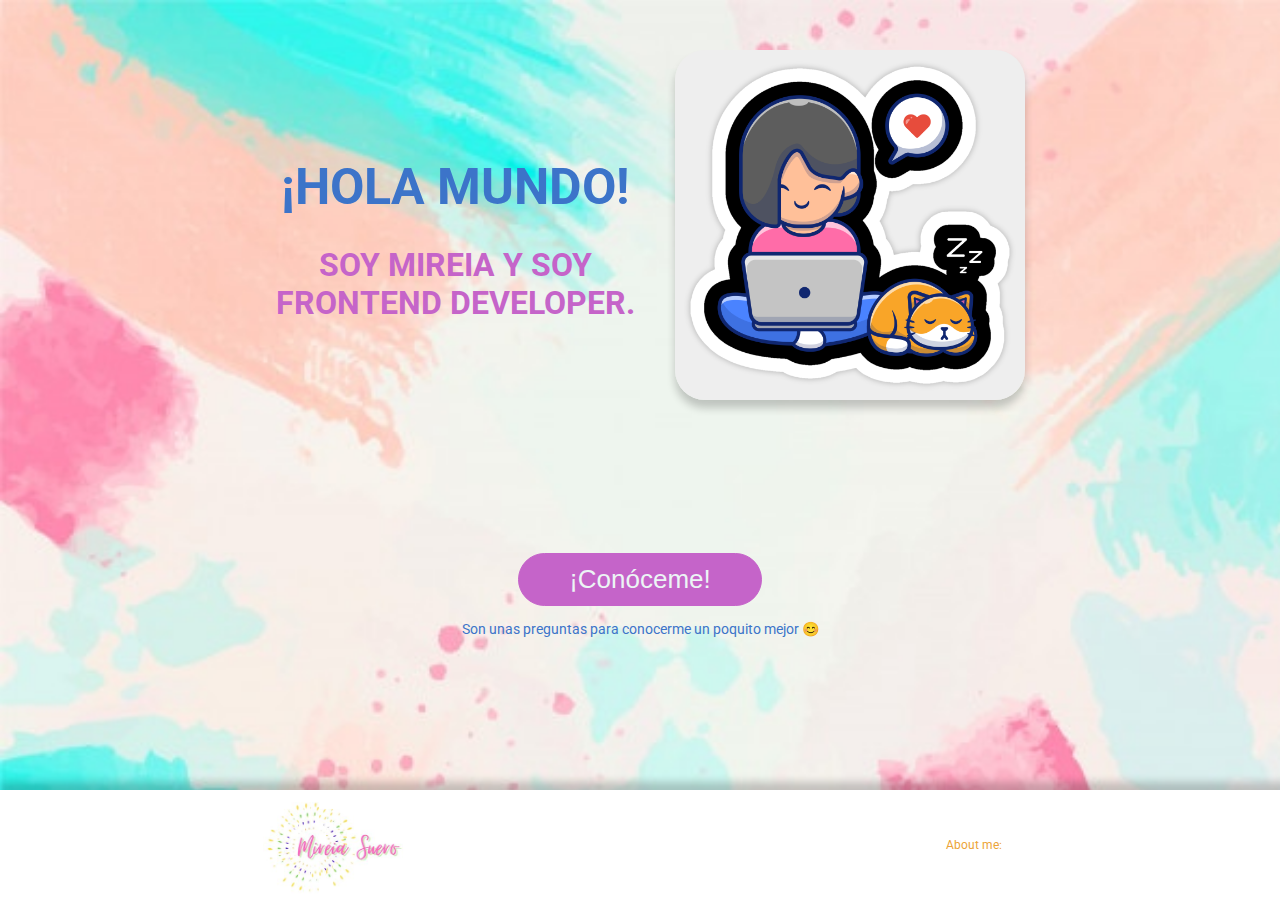
<file: docs/index.html>
<!doctype html><html lang="en"><head><meta charset="utf-8"/><link rel="icon" href="./favicon.ico"/><meta name="viewport" content="width=device-width,initial-scale=1"/><link href="https://fonts.googleapis.com/css?family=Roboto&display=swap" rel="stylesheet"/><link rel="stylesheet" href="https://use.fontawesome.com/releases/v5.15.4/css/all.css" integrity="sha384-DyZ88mC6Up2uqS4h/KRgHuoeGwBcD4Ng9SiP4dIRy0EXTlnuz47vAwmeGwVChigm" crossorigin="anonymous"/><title>Ask me</title><script defer="defer" src="./static/js/main.0efc2ba5.js"></script><link href="./static/css/main.afafdc4c.css" rel="stylesheet"></head><body><noscript>You need to enable JavaScript to run this app.</noscript><div id="root"></div></body></html>
</file>
<file: docs/static/css/main.afafdc4c.css>
*{box-sizing:border-box;font-weight:400;list-style:none;margin:0;padding:0}.bg{background-image:url(../../static/media/bg-img.f5c27fbbca41b7c982d1.jpg);background-size:cover;font-family:Roboto;justify-content:space-between;min-height:100vh;width:100%}.bg,.main{display:flex;flex-direction:column}.main{align-items:center;justify-content:center;padding:25px}.button-next{background-color:#c564c9;border:1px solid #c564c9;border-radius:30px;color:#ecf5f5;cursor:pointer;margin-top:25px;padding:10px}.button-next:hover{background-color:#571f59}.header{align-items:center;background-color:#fff;box-shadow:0 8px 8px 0 rgba(0,0,0,.2);display:flex;height:100px;justify-content:space-between;padding:20px;width:100%}.header__title{color:#3c74c9;font-size:16px;font-weight:700;line-height:2;text-transform:uppercase}@media (min-width:768px){.header__title{font-size:20px}}.header__subtitle{color:#c564c9;font-size:16px}@media (min-width:768px){.header__subtitle{font-size:20px}}.header__img{border-radius:10px;box-shadow:0 8px 8px 0 rgba(0,0,0,.2);max-width:70px;width:70%}@media (min-width:768px){.header__img{margin-left:20px}}.landing-page{align-items:center;display:flex;flex-direction:column;justify-content:center;text-align:center;width:100%}@media (min-width:768px){.landing-page{flex-direction:row;margin-top:50px}}.landing-page__title{color:#3c74c9;font-size:25px;font-weight:700;margin-top:30px;text-transform:uppercase}@media (min-width:768px){.landing-page__title{font-size:50px}}.landing-page__subtitle{color:#c564c9;font-size:16px;font-weight:700;margin-top:30px;text-transform:uppercase}@media (min-width:768px){.landing-page__subtitle{font-size:32px;max-width:400px}}.landing-page__img{border-radius:30px;box-shadow:0 8px 8px 0 rgba(0,0,0,.2);margin-top:30px;max-width:350px;width:70%}@media (min-width:768px){.landing-page__img{margin-left:20px;margin-top:0}}.landing-page__main{align-items:center;display:flex;flex-direction:column;padding-bottom:15px;text-align:center}.landing-page__button{background-color:#c564c9;border:1px solid #c564c9;border-radius:30px;color:#ecf5f5;cursor:pointer;font-size:30px;margin-top:15px;padding:10px 50px}@media (min-width:768px){.landing-page__button{font-size:26px}}.landing-page__button:hover{background-color:#571f59}.landing-page__note{color:#3c74c9;font-size:16px;margin-top:15px;max-width:80%}@media (min-width:768px){.landing-page__note{font-size:14px}}.question{align-items:center;background-color:#ecf5f5;border:2px solid #eca437;border-radius:30px;display:flex;flex-direction:column;justify-content:center;text-align:center;width:70%}.question__title{color:#c564c9;font-size:18px;font-weight:700;padding-top:15px}@media (min-width:768px){.question__title{font-size:24px}}.question__text{color:#c564c9;font-size:14px;font-weight:700;line-height:25px;margin-top:15px}@media (min-width:768px){.question__text{font-size:18px}}.question__image{margin-top:15px;max-width:600px;min-width:100px;width:100%}.answer,.question__image{border-radius:30px;padding:10px}.answer{background-color:#3c74c9;border:2px solid #3c74c9;color:#ecf5f5;cursor:pointer;font-size:10px;margin:10px}@media (min-width:768px){.answer{font-size:14px}}.answer:hover{background-color:#172e52}.answer--wrong,.answer--wrong:hover{background-color:#ef8686}.answer--right,.answer--right:hover{background-color:#8acd8a}.footer{background-color:#fff;box-shadow:8px 0 8px 8px rgba(0,0,0,.2);display:flex;flex-direction:row;justify-content:space-around;padding:5px}.footer__img{height:80px}@media (min-width:768px){.footer__img{height:100px}}.footer__rrss-title{font-size:12px}@media (min-width:768px){.footer__rrss-title{height:14px}}.footer__rrss{align-items:center;color:#eca437;display:flex;flex-direction:row;justify-content:center}.footer__rrss-web{color:#eca437;cursor:pointer;margin-left:5px}.thanks{align-items:center;background-color:#ecf5f5;border:2px solid #eca437;border-radius:30px;display:flex;flex-direction:column;justify-content:center;padding:15px;text-align:center;width:70%}.thanks__text{color:#c564c9;padding-top:15px}.thanks__image{border-radius:10px;box-shadow:0 8px 8px 0 rgba(0,0,0,.2);margin-top:15px;max-width:500px;min-width:200px;width:40%}.thanks__thanks{color:#3c74c9;font-weight:700;padding-top:15px}
/*# sourceMappingURL=main.afafdc4c.css.map*/
</file>
